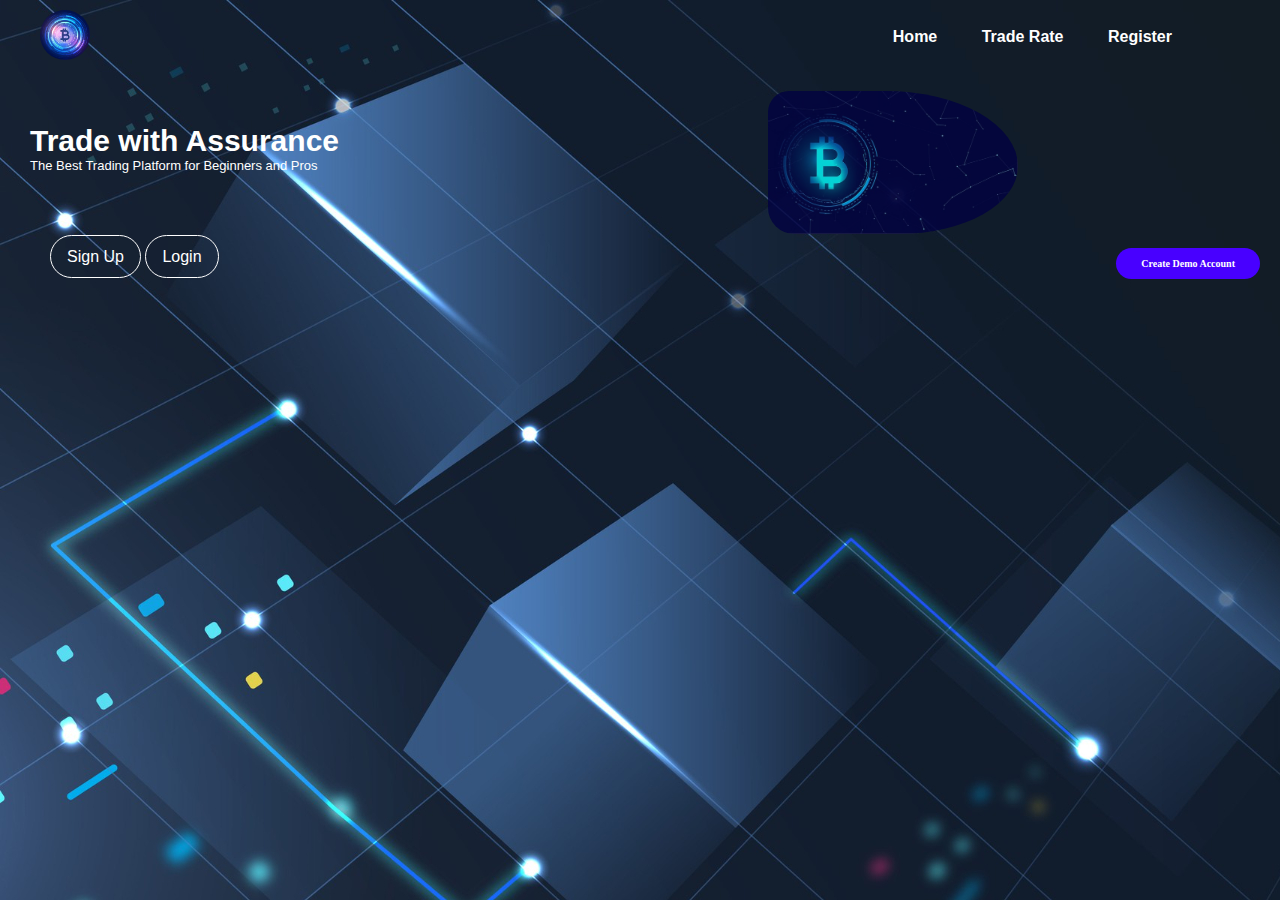
<file: index.html>
<!DOCTYPE html>
<html>
    <head>
        <meta charset="utf-8" >
        <meta name="viewport" content="width=device-width initial-scale=1.0">
        <link rel="stylesheet" href="style.css">
        <title>ptrade homepage</title>
        
    </head>
    <body>
       <div class="container">
           <div class="head">
               <a href="index.html"><img src="logo.jpg" class="logo"></a>
               <ul>
                   <li><a href="index.html">Home</a></li>
                   <li><a href="traderate.html">Trade Rate</a></li>
                   <li><a href="register.html">Register</a></li>
               </ul>
           </div>
           <div class="t2">
            
           <div class="textbox">
               
               <h2>Trade with Assurance</h2>
               <p>The Best Trading Platform for Beginners and Pros</p>
               </div>
               
               <div class="rightimg">
                   <img src="right.jpg">
               </div>
           </div>
           <div class="bn">
               
           
           <div class="btn">
               <a href="register.html">Sign Up</a> <a href="login.html">Login</a>
           </div>
           <div class="demobtn">
               <a href="register.html">Create Demo Account</a>
           </div>
           </div>
           
       </div>
    </body>
</html>
</file>
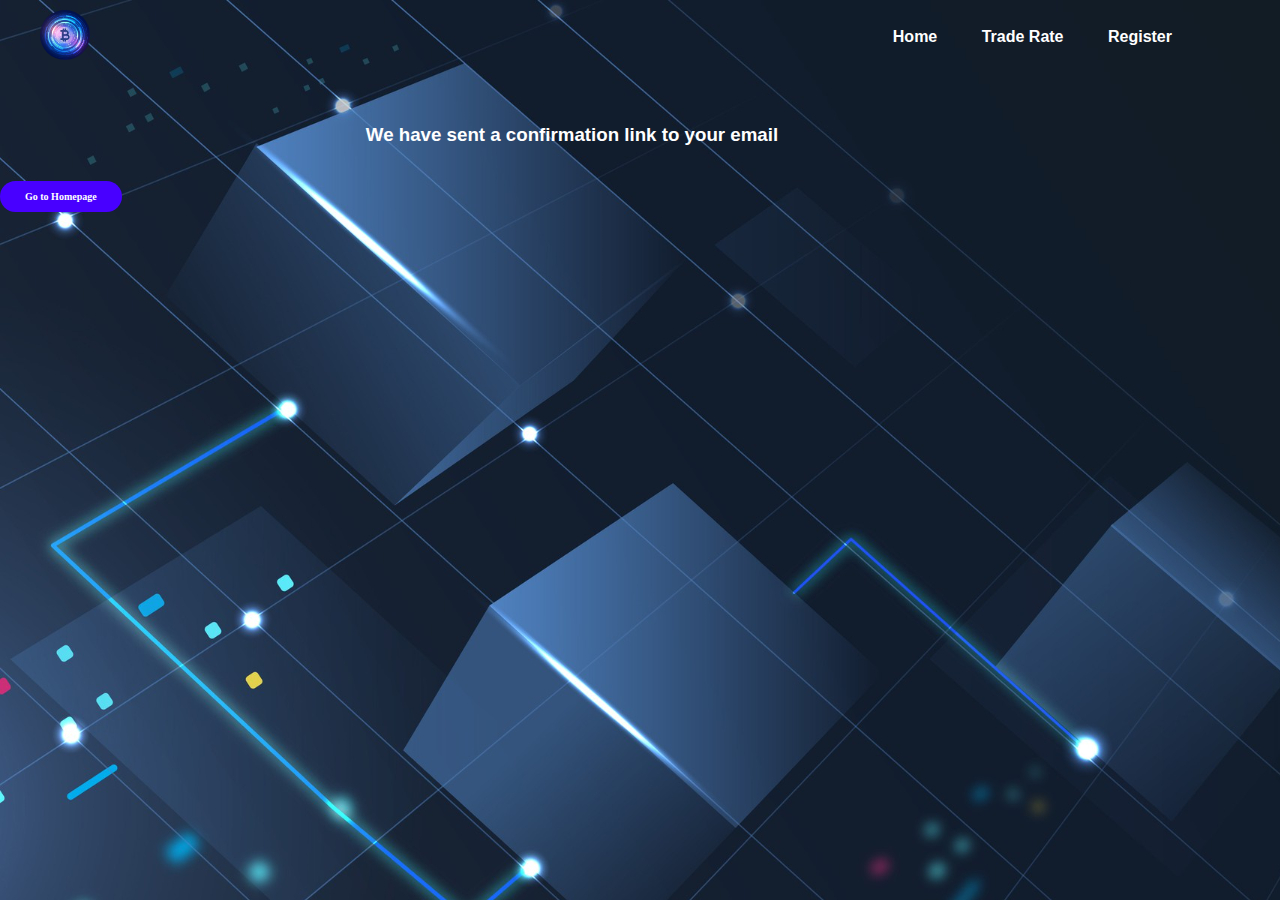
<file: confirm.html>
<!DOCTYPE html>
<html>
    <head>
        <meta charset="utf-8" >
        <meta name="viewport" content="width=device-width initial-scale=1.0" >
        <link rel="stylesheet" href="style.css">
        <title>ptrade registration</title>
        
    </head>
    <body>
        <div class="container">
            <div class="head">
               <a href="index.html"><img src="logo.jpg" class="logo"></a>
               <ul>
                   <li><a href="index.html">Home</a></li>
                   <li><a href="Trade Rate">Trade Rate</a></li>
                   <li><a href="register.html">Register</a></li>
               </ul>
           </div>
           <div class="confirmtxt">
               <h3>We have sent a confirmation link to your email</h3>
           </div>
           <div class="demobtn">
               <a href="index.html">Go to Homepage</a>
           </div>
        </div>
        </html>
</file>
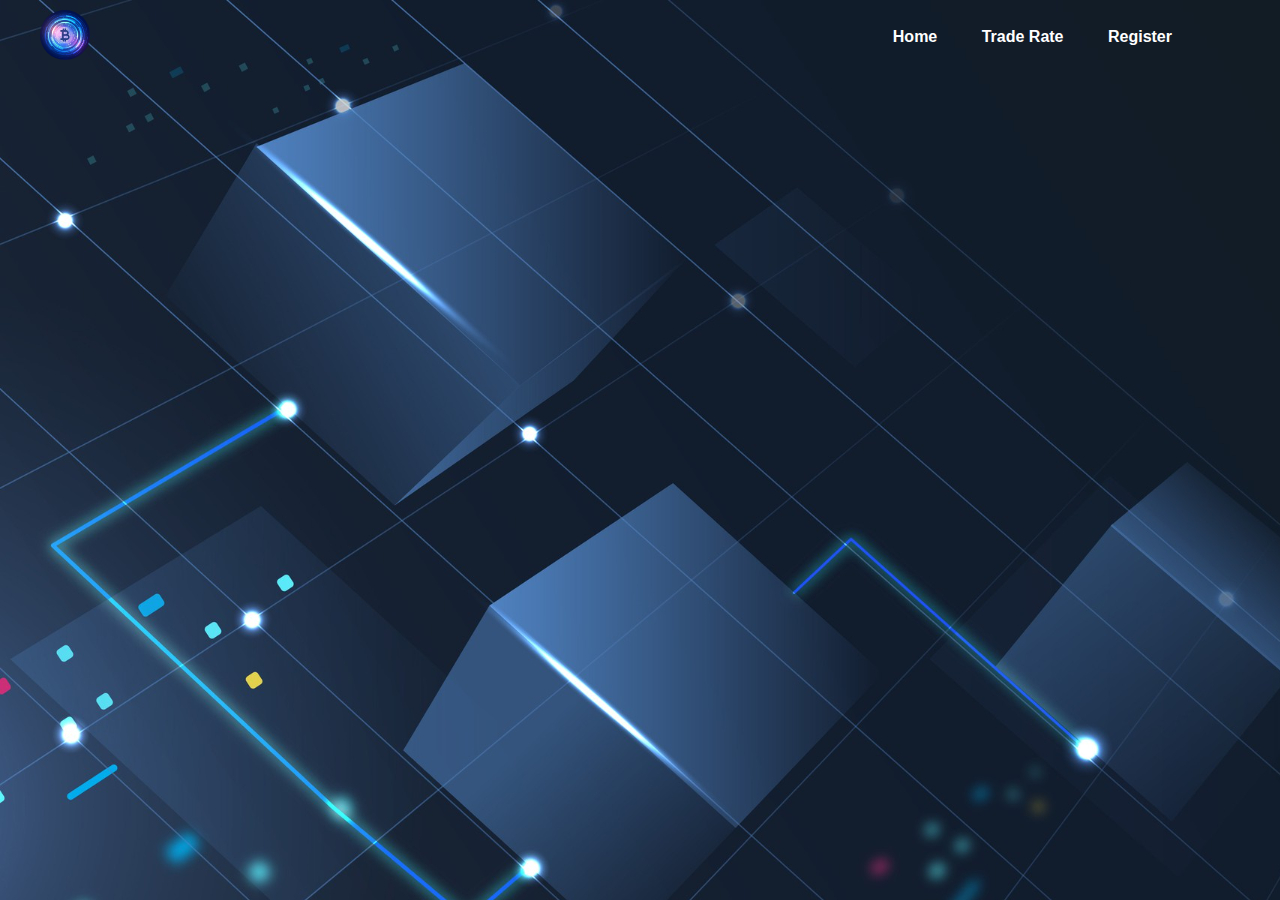
<file: dashboard.html>
<!DOCTYPE html>
<html>
    <head>
        <meta charset="utf-8" >
        <meta name="viewport" content="width=device-width initial-scale=1.0">
        <link rel="stylesheet" href="style.css">
        <title>ptradeptradeptrade homepage</title>
        
    </head>
    <body>
       <div class="container">
           <div class="head">
               <a href="index.html"><img src="logo.jpg" class="logo"></a>
               <ul>
                   <li><a href="index.html">Home</a></li>
                   <li><a href="Trade Rate">Trade Rate</a></li>
                   <li><a href="register.html">Register</a></li>
               </ul>
           </div>
         </div>
         </html>
</file>
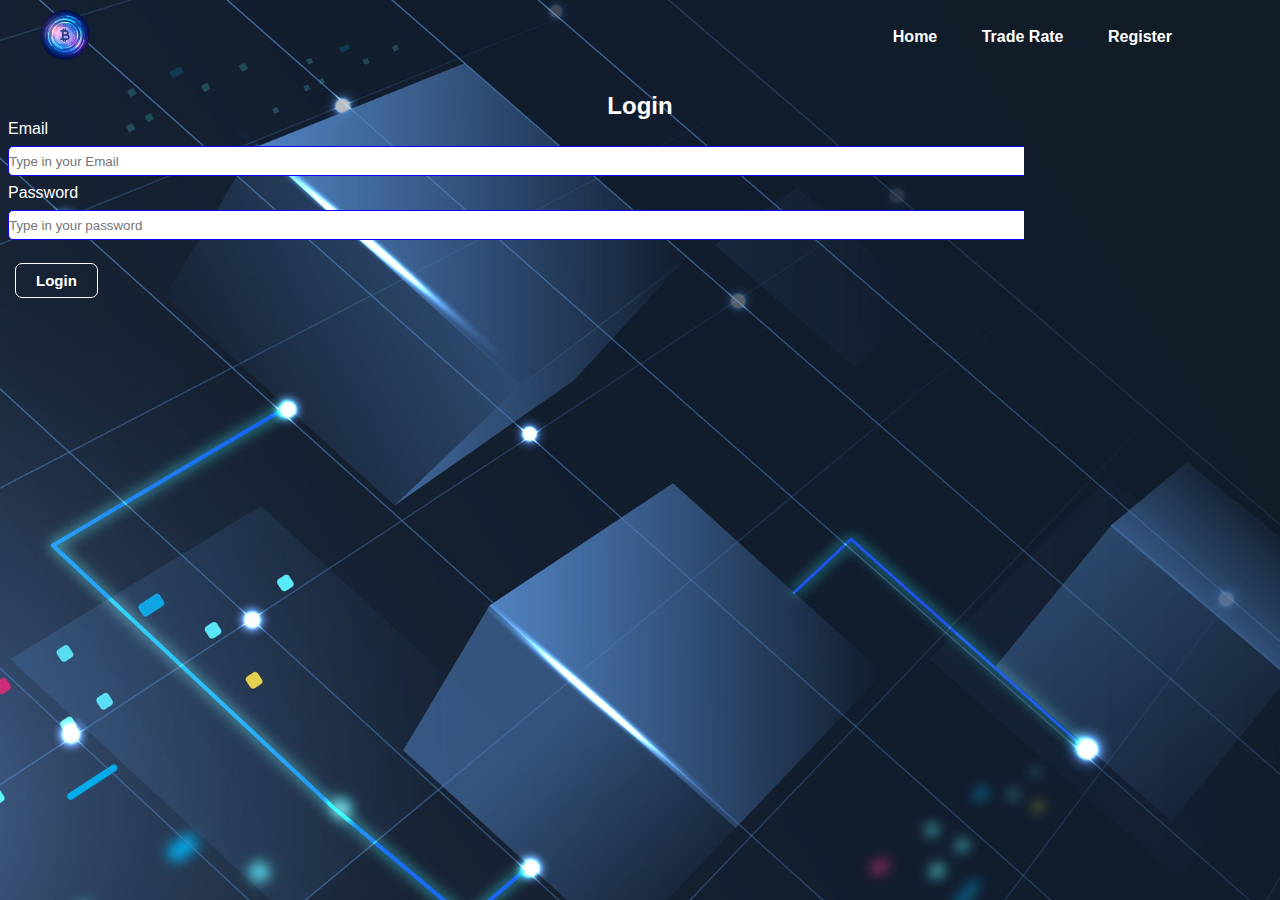
<file: login.html>
<!DOCTYPE html>
<html>
    <head>
        <meta charset="utf-8" >
        <meta name="viewport" content="width=device-width initial-scale=1.0">
        <link rel="stylesheet" href="style.css">
        <title>ptradeptradeptrade homepage</title>
        
    </head>
    <body>
       <div class="container">
           <div class="head">
               <a href="index.html"><img src="logo.jpg" class="logo"></a>
               <ul>
                   <li><a href="index.html">Home</a></li>
                   <li><a href="Trade Rate">Trade Rate</a></li>
                   <li><a href="register.html">Register</a></li>
               </ul>
           </div>
           <br>
           <div class="form">
               <h2>Login</h2>
               <form action="" method="get" accept-charset="utf-8">
                   <label for="Email">Email</label>
                   <input type="text" name="Email" placeholder="Type in your Email">
                   <label for="Password">Password</label>
                   <input type="password" name="password" placeholder="Type in your password">
                   <button type="submit"class="submit"><strong><a href="dashboard.html">Login</a></strong></button>
               </form>
           </div>
          </div>
         </html>
</file>
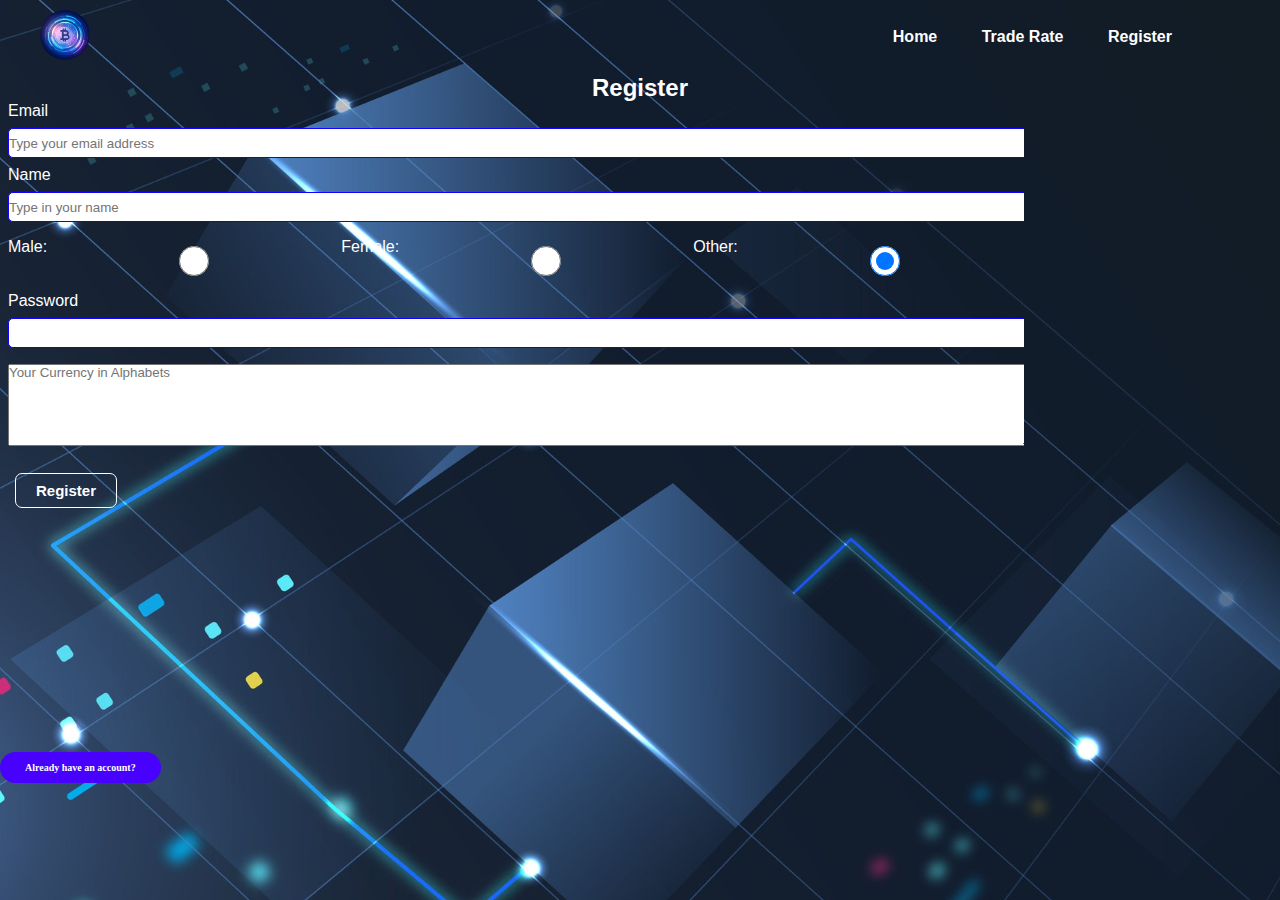
<file: register.html>
<!DOCTYPE html>
<html>
    <head>
        <meta charset="utf-8" >
        <meta name="viewport" content="width=device-width initial-scale=1.0" >
        <link rel="stylesheet" href="style.css">
        <title>ptrade registration</title>
        
    </head>
    <body>
        <div class="container">
            <div class="head">
               <a href="index.html"><img src="logo.jpg" class="logo"></a>
               <ul>
                   <li><a href="index.html">Home</a></li>
                   <li><a href="Trade Rate">Trade Rate</a></li>
                   <li><a href="register.html">Register</a></li>
               </ul>
           </div>
           <div class="form">
               <h2>Register</h2>
           <form >
               <label for="Email">Email</label>
               <input type="text" name="Email"  placeholder="Type your email address">
               <label for="Name">Name</label>
               <input type="text" name="Name" placeholder="Type in your name">
               <div class="radio">
                 
               Male: <input type="radio" name="gender" value="male" >
               Female: <input type="radio" name="gender" value="female" >
               Other: <input type="radio" name="gender" value="other" checked>
               </div>
               <label for="password">Password</label>
               <input type="password" name="password" >
               <textarea name="description" placeholder="Your Currency in Alphabets"></textarea>
               <button type="submit"class="submit"><strong><a href="confirm.html">Register</a></strong></button>
               
           </form>
           </div>
           <div class="demobtn"><a href="login.html" >
               Already have an account?
               </a>
           </div>
           
        </div>
    </body>
</html>
</file>
<file: style.css>
*{
    margin: 0;
    padding: 0;
    box-sizing: border-box;
    font-family: Sans-Serif;
}
body {
    background: url(back.jpg);
}
.container {
    width: 100%;
    min-height: 100vh;
    
    background-position: center;
    background-size: cover;
   overflow: hidden;
}
.head {
    width: 90%;
    display: flex;
    margin: 10px 40px;
    
    align-items: center;
    justify-content: space-between;
}

.logo {
    width: 50px;
    border-radius: 50%;
    transition: 0.3s;
}
.logo:hover{
    filter: grayscale (0.8);
    width: 55px;
    background: transparent;
}
.head li {
    list-style: none;
    display: inline-block;
    padding: 10px 20px;
    transition: 0.4s;
}
.head li:hover {
    border-bottom: 1px solid #fff;
    border-radius: 8px;
}
.head a {
    text-decoration: none;
    font-weight: bold;
    color: #fff;
}
span {
    color: white;
    font-weight: italic;
    margin-left: -30px;
}
.t2 {
    display: flex;
    flex-basis: 2;
}
.textbox {
    width: 60%;
}
.textbox h2{
    margin-left: 30px;
    margin-top: 50px;
    color: #fff;
    font-size: 30px;
}
.textbox p {
    color: #fff;
    font-size: 13px;
    margin-left: 30px;
}

.rightimg {
     width: 40%;
 }
.rightimg img {
    width: 250px;
    margin-top: 17px;
    border-radius: 40px 100% 90% 50px;
    filter: opacity(0.8);
    
}
.bn {
    display: flex;
    align-items: center;
    justify-content: space-between;
}
.btn {
    margin: 10px 50px;
    margin-bottom: 40px;
    
}
.btn a {
    padding: 12px 16px;
    color: #fff;
    text-decoration: none;
    background: transparent;
    border-radius: 40px;
    border: 1px solid #fff;
    transition: 0.4s;
    
}
.btn a:hover{
    color: #fff;
    padding: 12px 20px;
    
    
}
.demobtn {
   margin-right: 20px;
   margin-top: -20px;
   
   
}
.demobtn a {
    text-decoration: none;
    background-color: #4800FF;
    color: #fff;
    font-weight: bold;
    padding: 10px 25px;
    border-radius: 25px;
    font-family: Segoe UI;
    font-size: 10px;

}


footer {
    text-align: center;
    width: 100%;
    color: #fff;
    
    position: absolute;
    bottom: -150%;
    
    width: 250px;
    height: 150px;
    margin: 40px;
    align-items: center;
    justify-content: space-between;
    filter: opacity(0.7);
    
    
}
form {
    height: 75vh;
    width: 80%;
    display: block;
    align-items: center
    padding: 20px 25px;
    overflow: scroll;
    
}
label {
    width: 110%;
    margin: 15px 8px;
    padding: 20px 0px;
    color: #fff;
}
input {
    width: 100%;
    height: 30px;
    margin: 8px;
    outline: none;
    border: 1px solid #1000FF;
    border-radius: 5px;
}
.form h2 {
    color: #fff;
    text-align: center;
}
.radio {
    display: inline-flex;
    width: 100%;
    margin: 8px;
    color: #000;
    
    
    color: #fff;
}
.submit {
    margin: 15px;
    padding: 8px 20px;
    color: #fff;
    background-color: transparent;
    font-size: 15px;
    box-shadow: 0px;
    outline: none;
    border: 1px solid #fff;
    border-radius: 7px;
    transition: 0.6s;
}
.submit:hover {
    padding: 8px 25px;
    
}
.submit a {
    text-decoration: none;
    color: #fff;
}
.smalltext {
    color: #fff;
    margin: 8px;
    
}
textarea {
    margin: 8px;
    max-height: 300px;
    width: 100%;
    padding-bottom: 50px;
    
}
.confirmtxt {
    text-align: center;
    align-items: center;
    width: 80%;
    margin: 60px 60px;
    color: #fff;
}

@media screen and (max-width:400px){
    .logo {
        width: 40px;
        
    }
    .container {
        display: block;
        height: 110vh;
        
    }
    .head {
        width: 100%;
        justify-content: space-around;
        margin: 10px 10px;
    }
    .head li {
        display:flex
        margin-right: 20px;
        padding: 7px 5px;
        font-size: 12px;
        
        
    }
    .t2 {
        display: flex;
        flex-direction: column;
        align-items: center;
        justify-co
        text-align: center;
        margin: 0;
        
    }
    .rightimg {
        width: 100%;
        align-items: center;
        margin: 0;
    }
    
    .rightimg img {
        width: 320px;
       
        border-radius: 50px 60px 30px 70px;
    }
    .bn {
        display: block;
        align-items: center;
       margin: 28px;
        
    }
    .btn {
        width: 100%;
        
        align-items: center;
        margin-left: 55px;
        
    }
    .btn a {
        padding: 8px 15px;
    }
    .demobtn {
        width: 100%;
        align-items: center;
        text-align: center;
        justify-content: space-between;
        margin: 5px 0px 5px 0px;
    }
    footer {
        position: absolute;
        bottom: -80%;
        
    }
.confirmtxt{
    margin: 60px 35px;
}

}
</file>
